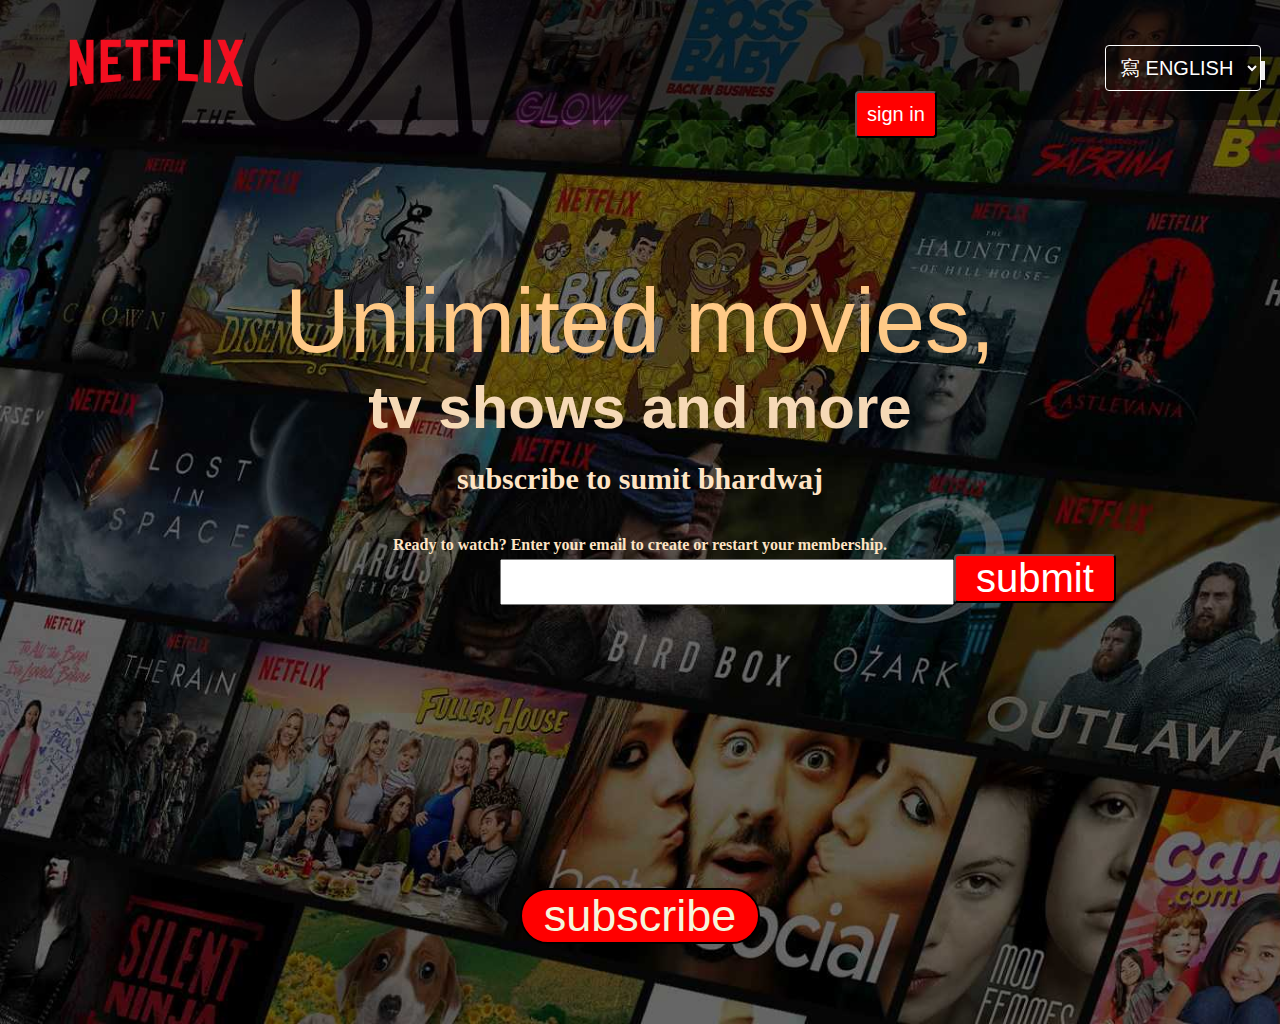
<file: index.html>
<!DOCTYPE html>
<html lang="en">

<head>
    <meta charset="UTF-8">
    <meta name="viewport" content="width=device-width, initial-scale=1.0">
    <title>Document</title>
    <link rel="stylesheet" href="style.css">
</head>

<body id="backg">
    <div class="navbar">
        <div class="box-logo">
            <img id="logo" src="pngwing.com.png" alt="">
        </div>
        <div id="box-select">
            <select name="language" id="language">language
                <option value="ENGLISH">寫 ENGLISH</option>
                <option id="hindi" value="hindi">हिन्दी</option>
                <input id="butt" type="button" value=""><button id="btn">sign in</button>
        </div>
    </div>
    <div class="main">
        <div id="movies"> Unlimited movies,</div>

        <div id="more"> tv shows and more</div>
        <h2>subscribe to sumit bhardwaj</h2>
        <p>Ready to watch? Enter your email to create or restart your membership.</p>
        <input type="email" name="email" id="email"></input><button id="but">submit</button>


    </div>>

    <div class="red">
       <a id="nxt" href="main.html"> <button id="huhu">subscribe</button></a>
    </div>

</body>

</html>
</file>
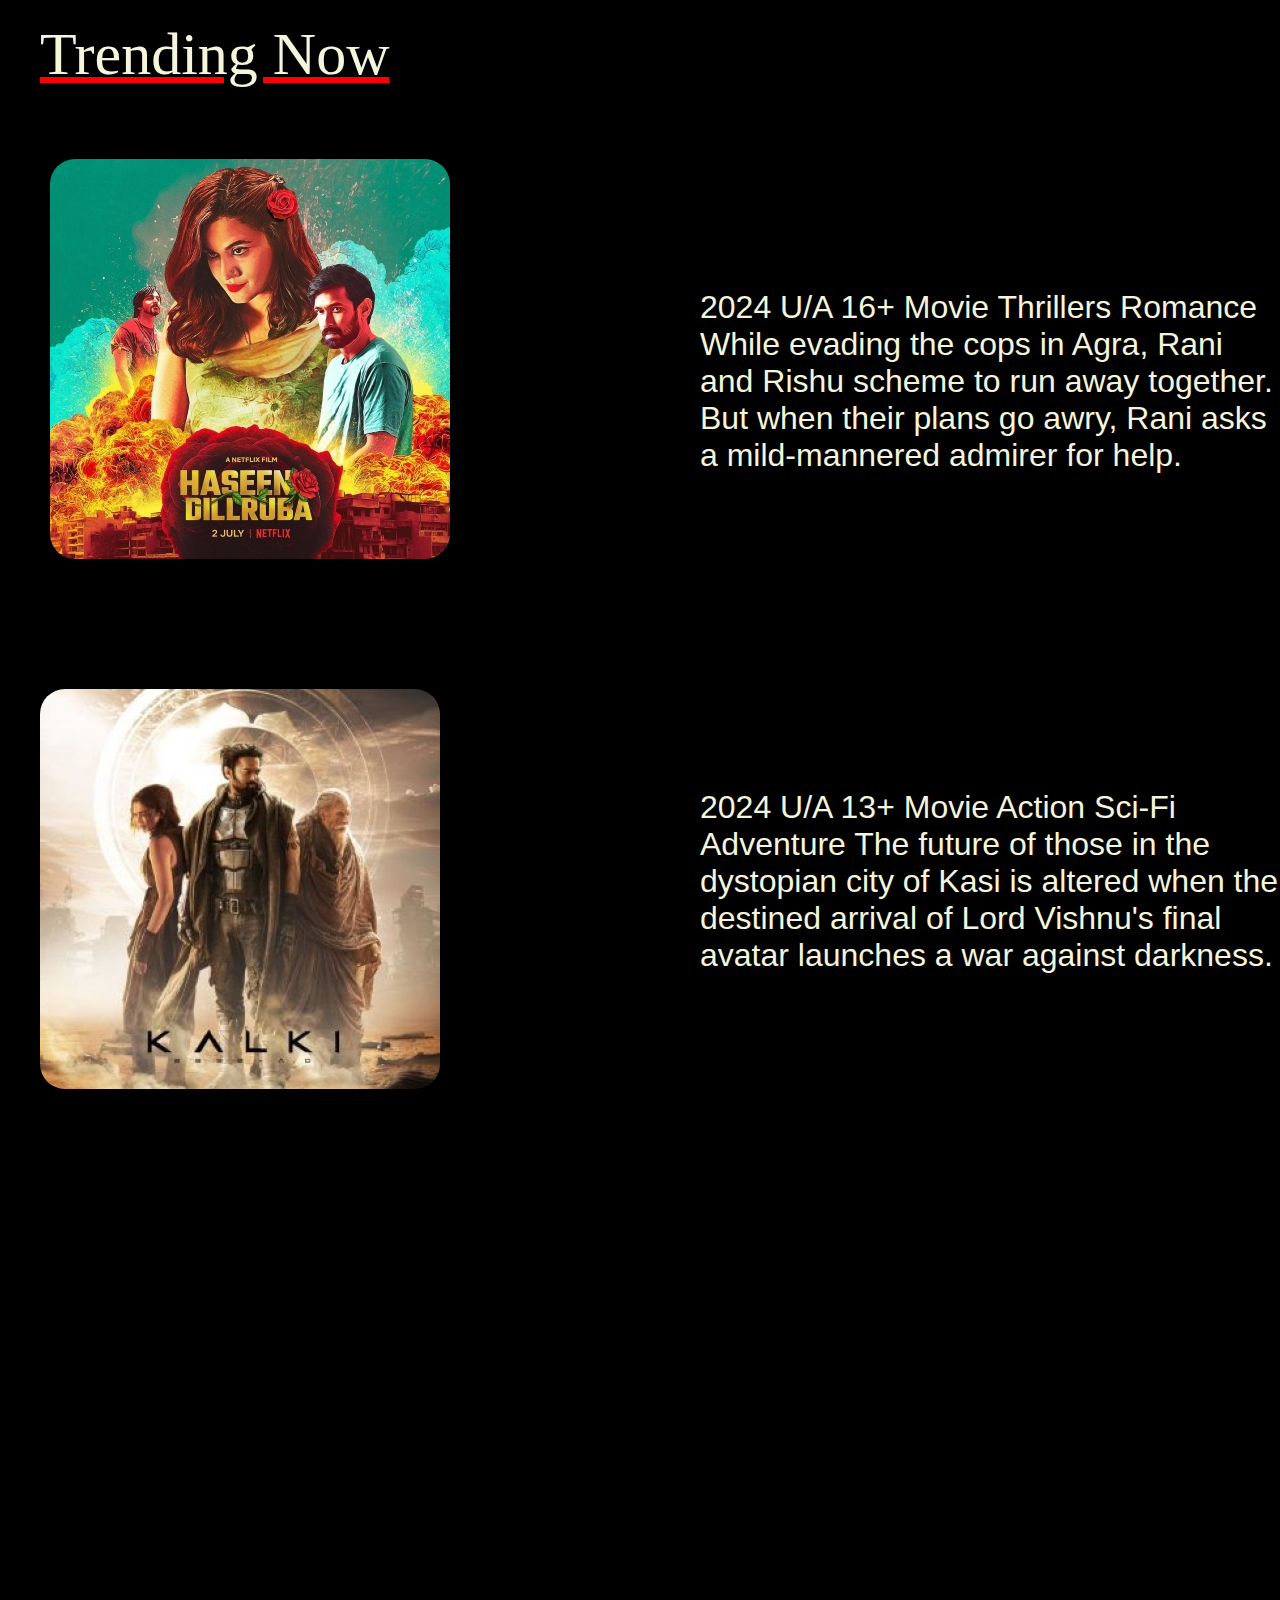
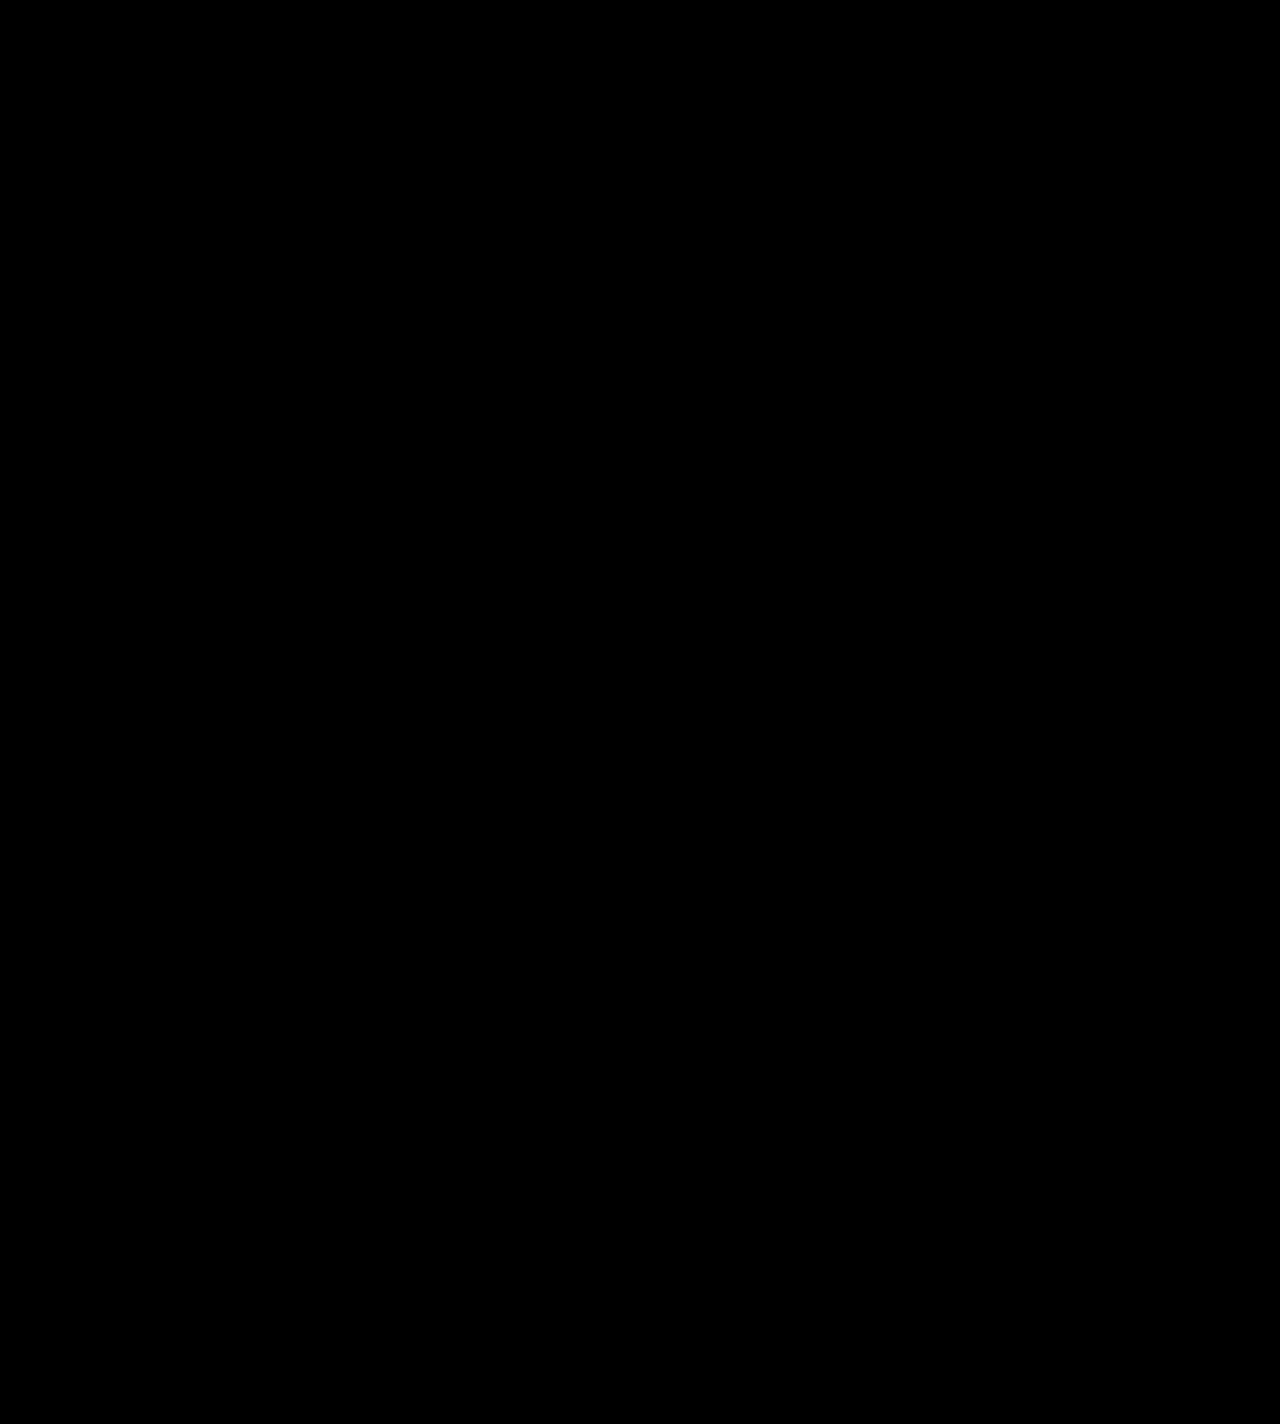
<file: main.html>
<!DOCTYPE html>
<html lang="en">

<head>
    <meta charset="UTF-8">
    <meta name="viewport" content="width=device-width, initial-scale=1.0">
    <title>Document</title>
    <link rel="stylesheet" href="style.css">
</head>

<body>
    <div class="one1">
        <div id="one2">Trending Now</div>
        <h1 id="one11">2024
            U/A 16+
            Movie
            Thrillers
            Romance
            While evading the cops in Agra, Rani and Rishu scheme to run away together. But when their plans go awry,
            Rani asks a mild-mannered admirer for help.</h1>
        <div id="one3"> </div>
        <h1 id="one33">
            2024
            U/A 13+
            Movie
            Action
            Sci-Fi
            Adventure
            The future of those in the dystopian city of Kasi is altered when the destined arrival of Lord Vishnu's
            final avatar launches a war against darkness.</h1>
        <div id="one4"></div>
        <div id="one5"></div>
        <div id="one6"></div>
    </div>

</body>

</html>
</file>
<file: style.css>
*{
    margin: 0px;
    padding: 0px;
}


#backg{
    background-image: url("netflix-background-246844-2225337-5259784.png");
    background-size: cover;
    background-repeat: no-repeat;
    height: 1024px;
    width: 100%;
}

.navbar{
    width: 100%;
    height: 120px;
    border: 2px solid(0, 0, 0);
    display: flex;
    flex-direction: row;
    background-color: rgba(0, 0, 0, 0.5); /* Semi-transparent background for readability */
}
.box-logo{
    width: 500px;
    height: 120px;
   
    display: flex;
}
#logo{
margin-left:50px ;
text-transform: capitalize;

}

#box-select{
    height: 120px;
    width: 600px;
  
    display: inline;
    margin-left: 500px;
    padding: 5PX;
    color: azure;
}
#language{
    background: transparent;
    border: 0.5px solid white;
    font-size: 20px;
    color: rgb(255, 255, 255);
    padding-left: 5px;
    padding-right:5px ;
    border-radius: 4px;
    margin-top: 40px;
    margin-left: 250px;
    padding: 10px;
    font-weight: 300;

}
#hindi{
    color: black;
}
#btn{
    font-size: 20px;
    border-radius: 4px;
    padding: 10px;
    color: rgb(255, 255, 255);
    background-color: red;
    margin-left: 0px;
}
.main{
   
    height: 600px;
}
#movies{
    font-size: 90px;
    color: rgb(255, 201, 134);
    font-family: Impact, Haettenschweiler, 'Arial Narrow Bold', sans-serif;
    text-align: center;
    margin-top: 150px;
}
#more{
    text-align: center;
    font-size: 60px;
    font-weight: 900;
    font-family: Impact, Haettenschweiler, 'Arial Narrow Bold', sans-serif;
    color: rgb(246, 217, 182);
}

h2{
    color: bisque;
    font-size: 30px;
    font-weight: 900;
    text-align: center;
    margin-top: 20px;
}

p{
    color: bisque;
    font-size: 16px;
    font-weight: 800;
    text-align: center;
    margin-top: 40px;
}

#email{
    margin-left: 500px;
    font-size: 30px;
    padding: 4px;
    padding-left: 60px;
    
}
#but{
    color: beige;
    background-color: red;
    font-size: 40px;
    border-radius: 4px;
    margin-top: 0px;
    
    padding-left: 20px;
    padding-right:20px ;
    color: rgb(255, 255, 255);
    
   
    
}

.red{
    height: 100px;

    display: flex;
    justify-content: center
    ;
}


#nxt{
    font-size: 35px;
}
#huhu{
    font-size: 45px;
    padding-left:22px ;
    padding-right: 22px;
    background-color: red;
    color: beige;
    border-radius: 43px;
    border: 2px solid rgb(0, 0, 0);
}







.one1{
    height: 3024px;
    width: 100%;
    background-color: black;
    
  }
  
  #one2{
    color: beige;
    font-size: 60px;
    padding-top: 20px;
    margin-left: 40px;
    text-decoration: underline red;
  }
  #one3{
    height: 400px;
    width: 400px;
    background-color: azure;
    margin-top: 70px;
    margin-left: 50px;
    border-radius: 25px;
    background-image: url("MV5BZDg0NGU2ZjgtM2M0YS00NWM2LTkwNjAtYWY5YTY0N2IzYWUwXkEyXkFqcGc@._V1_.jpg");
    background-size: contain;
    position: absolute;
    
  }
  #one33{
    margin-top: 700px;
    margin-left: 700px;
    display: flex;
    position: absolute;
    font-family: Impact, Haettenschweiler, 'Arial Narrow Bold', sans-serif;
    font-weight: 500;
    color: beige;
  }
  #one11{
    margin-top: 200px;
    margin-left: 700px;
    display: flex;
    position: absolute;
    font-family: Impact, Haettenschweiler, 'Arial Narrow Bold', sans-serif;
    font-weight: 500;
    color: beige;
    
  }
  #one4{
    height: 400px;
    width: 400px;
    background-color: #ffabcf;
    margin-top: 600px;
    margin-left: 40px;
    border-radius: 25px;
    background-size: cover;
    background-image: url("Kalki-2898-AD-2-306x393.jpg");
  }
</file>
